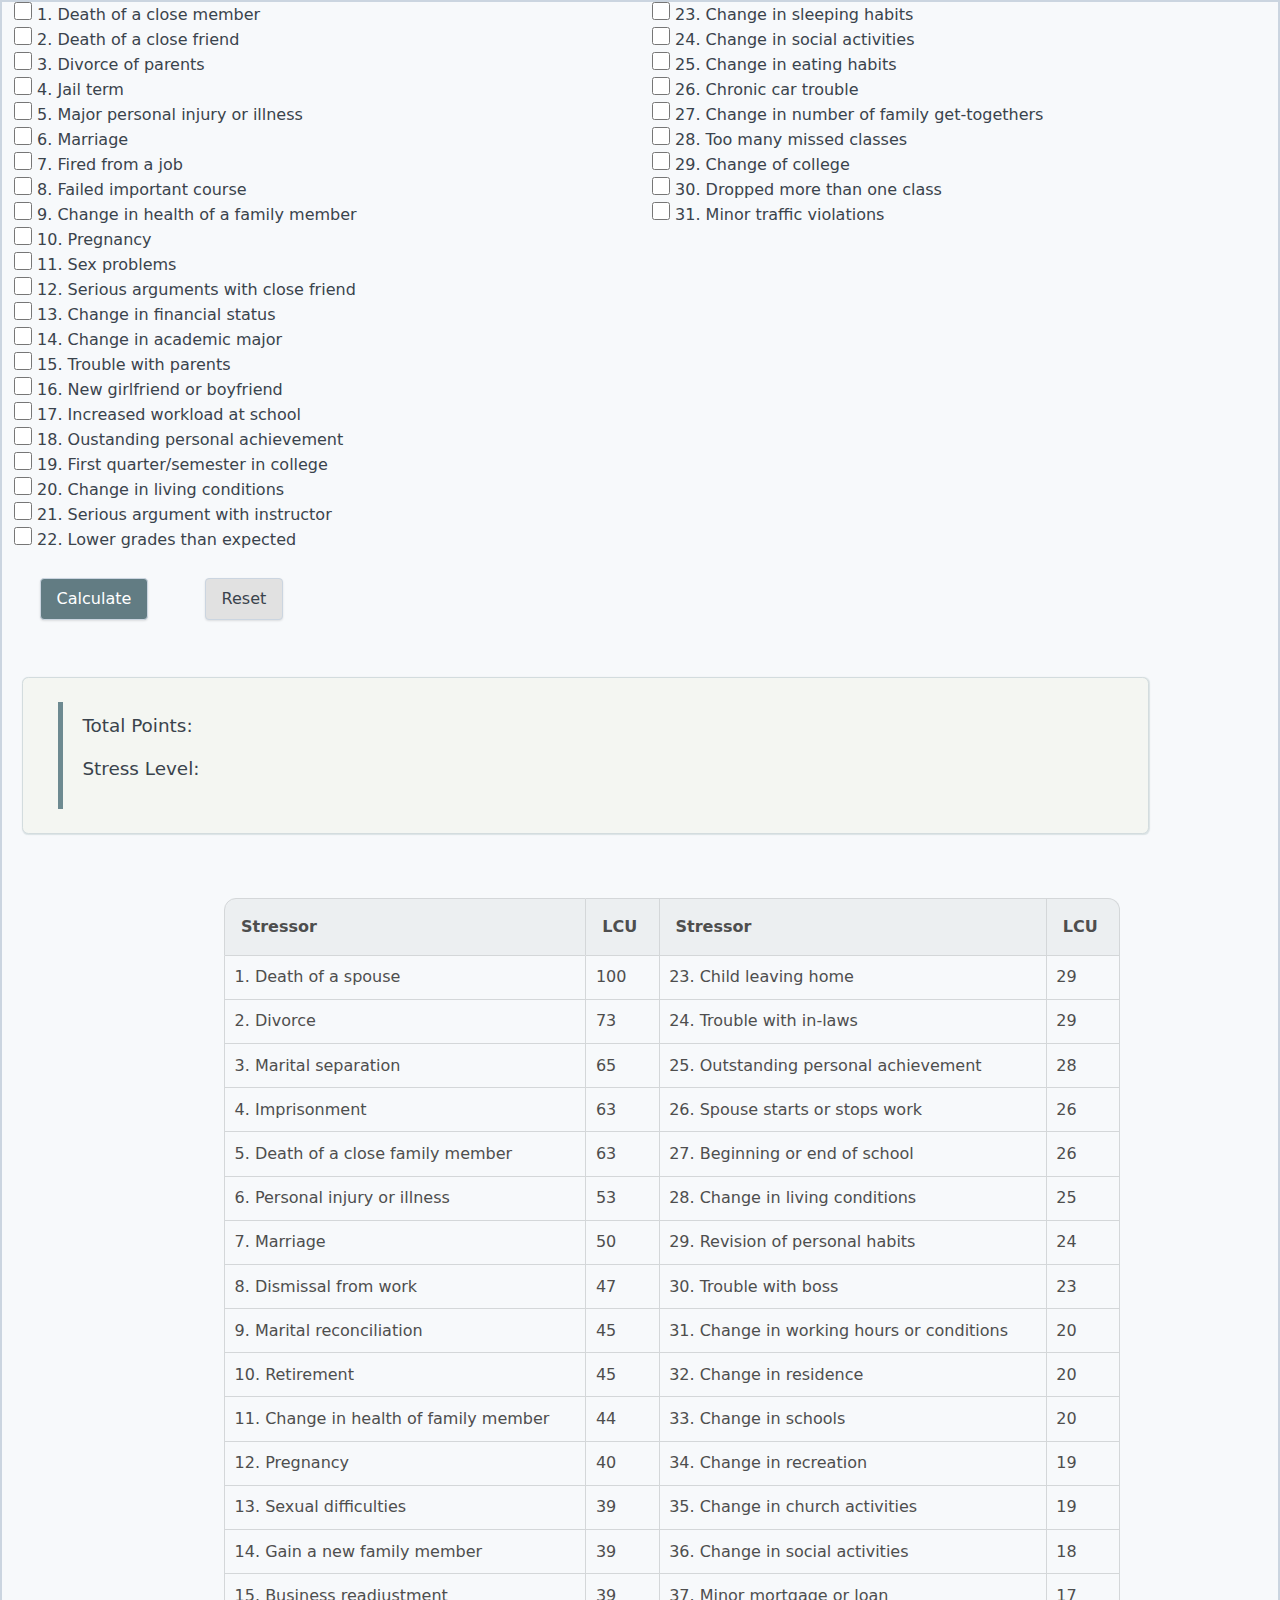
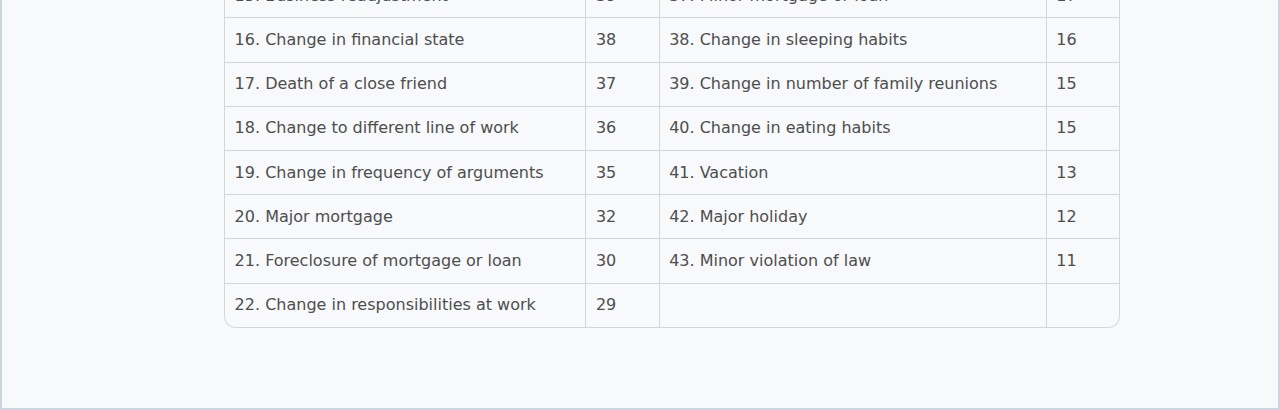
<file: index.html>
<!DOCTYPE html>
<html lang="en">
  <head>
    <meta charset="UTF-8">
    <meta name="viewport" content="width=device-width, initial-scale=1.0">
    <title>Student Stress Score Test</title>
    <link href="https://cdn.jsdelivr.net/npm/bootstrap@5.3.3/dist/css/bootstrap.min.css" rel="stylesheet" integrity="sha384-QWTKZyjpPEjISv5WaRU9OFeRpok6YctnYmDr5pNlyT2bRjXh0JMhjY6hW+ALEwIH" crossorigin="anonymous">
    <script src="https://cdn.jsdelivr.net/npm/bootstrap@5.3.3/dist/js/bootstrap.bundle.min.js" integrity="sha384-YvpcrYf0tY3lHB60NNkmXc5s9fDVZLESaAA55NDzOxhy9GkcIdslK1eN7N6jIeHz" crossorigin="anonymous"></script>
    <link rel="stylesheet" href="styles/stressStyles.css"/>
  </head>

  <body>
    <div class="tabbed-interface container-fluid">
      <div class="tab-section" data-group="adult">
        <form class="stress-form">
          <div class="row">
            <div class="col-xs-12 col-sm-6">
              <label><input type="checkbox" name="item1" value="100"> 1. Death of a
                close member</label><br />
              <label><input type="checkbox" name="item2" value="73"> 2. Death of a close friend</label><br />
              <label><input type="checkbox" name="item3" value="65"> 3. Divorce of parents</label><br />
              <label><input type="checkbox" name="item4" value="63"> 4. Jail term</label><br />
              <label><input type="checkbox" name="item5" value="63"> 5. Major personal injury or illness</label><br />
              <label><input type="checkbox" name="item6" value="53"> 6. Marriage</label><br />
              <label><input type="checkbox" name="item7" value="50"> 7. Fired from a job</label><br />
              <label><input type="checkbox" name="item8" value="47"> 8. Failed important course</label><br />
              <label><input type="checkbox" name="item9" value="45"> 9. Change in health of a family member</label><br />
              <label><input type="checkbox" name="item10" value="45"> 10. Pregnancy</label><br />
              <label><input type="checkbox" name="item11" value="44"> 11. Sex problems</label><br />
              <label><input type="checkbox" name="item12" value="40"> 12. Serious arguments with close friend</label><br />
              <label><input type="checkbox" name="item13" value="39"> 13. Change in financial status</label><br />
              <label><input type="checkbox" name="item14" value="39"> 14. Change in academic major</label><br />
              <label><input type="checkbox" name="item15" value="39"> 15. Trouble with parents</label><br />
              <label><input type="checkbox" name="item16" value="38"> 16. New girlfriend or boyfriend</label><br />
              <label><input type="checkbox" name="item17" value="37"> 17. Increased workload at school</label><br />
              <label><input type="checkbox" name="item18" value="36"> 18. Oustanding personal achievement</label><br />
              <label><input type="checkbox" name="item19" value="35"> 19. First quarter/semester in college</label><br />
              <label><input type="checkbox" name="item20" value="31"> 20. Change in living conditions</label><br />
              <label><input type="checkbox" name="item21" value="30"> 21. Serious argument with instructor</label><br />
              <label><input type="checkbox" name="item22" value="29"> 22. Lower grades than expected</label><br />
            </div>
            <div class="col-xs-12 col-sm-6">
              <label><input type="checkbox" name="item23" value="29"> 23. Change in sleeping habits</label><br />
              <label><input type="checkbox" name="item24" value="29"> 24. Change in social activities</label><br />
              <label><input type="checkbox" name="item25" value="28"> 25. Change in eating habits</label><br />
              <label><input type="checkbox" name="item26" value="26"> 26. Chronic car trouble</label><br />
              <label><input type="checkbox" name="item27" value="26"> 27. Change in number of family get-togethers</label><br />
              <label><input type="checkbox" name="item28" value="25"> 28. Too many missed classes</label><br />
              <label><input type="checkbox" name="item29" value="24"> 29. Change of college</label><br />
              <label><input type="checkbox" name="item30" value="23"> 30. Dropped more than one class</label><br />
              <label><input type="checkbox" name="item31" value="20"> 31. Minor traffic violations</label><br />
            </div>
          </div>
        </form>

        <button class="calculate-score">Calculate</button>
        <button class="reset-form">Reset</button>
        <!-- TODO: Have result container initally hidden, add in animation based on submission -->
        <div class="result-container">
          <div class="result-card">
            <p>Total Points: <strong><span class="result"> </span></strong></p>
            <p>Stress Level:<strong>
            <span class="interp-score"></span></strong></p>
          </div>
        </div>
      </div>

      <div class="tab-section" data-group="results-table">
        <div class="table-container">
          <table>
            <tr>
                <th>Stressor</th>
                <th>LCU</th>
                <th>Stressor</th>
                <th>LCU</th>
            </tr>
            <tr><td>1. Death of a spouse</td><td>100</td><td>23. Child leaving home</td><td>29</td></tr>
            <tr><td>2. Divorce</td><td>73</td><td>24. Trouble with in-laws</td><td>29</td></tr>
            <tr><td>3. Marital separation</td><td>65</td><td>25. Outstanding personal achievement</td><td>28</td></tr>
            <tr><td>4. Imprisonment</td><td>63</td><td>26. Spouse starts or stops work</td><td>26</td></tr>
            <tr><td>5. Death of a close family member</td><td>63</td><td>27. Beginning or end of school</td><td>26</td></tr>
            <tr><td>6. Personal injury or illness</td><td>53</td><td>28. Change in living conditions</td><td>25</td></tr>
            <tr><td>7. Marriage</td><td>50</td><td>29. Revision of personal habits</td><td>24</td></tr>
            <tr><td>8. Dismissal from work</td><td>47</td><td>30. Trouble with boss</td><td>23</td></tr>
            <tr><td>9. Marital reconciliation</td><td>45</td><td>31. Change in working hours or conditions</td><td>20</td></tr>
            <tr><td>10. Retirement</td><td>45</td><td>32. Change in residence</td><td>20</td></tr>
            <tr><td>11. Change in health of family member</td><td>44</td><td>33. Change in schools</td><td>20</td></tr>
            <tr><td>12. Pregnancy</td><td>40</td><td>34. Change in recreation</td><td>19</td></tr>
            <tr><td>13. Sexual difficulties</td><td>39</td><td>35. Change in church activities</td><td>19</td></tr>
            <tr><td>14. Gain a new family member</td><td>39</td><td>36. Change in social activities</td><td>18</td></tr>
            <tr><td>15. Business readjustment</td><td>39</td><td>37. Minor mortgage or loan</td><td>17</td></tr>
            <tr><td>16. Change in financial state</td><td>38</td><td>38. Change in sleeping habits</td><td>16</td></tr>
            <tr><td>17. Death of a close friend</td><td>37</td><td>39. Change in number of family reunions</td><td>15</td></tr>
            <tr><td>18. Change to different line of work</td><td>36</td><td>40. Change in eating habits</td><td>15</td></tr>
            <tr><td>19. Change in frequency of arguments</td><td>35</td><td>41. Vacation</td><td>13</td></tr>
            <tr><td>20. Major mortgage</td><td>32</td><td>42. Major holiday</td><td>12</td></tr>
            <tr><td>21. Foreclosure of mortgage or loan</td><td>30</td><td>43. Minor violation of law</td><td>11</td></tr>
            <tr><td>22. Change in responsibilities at work</td><td>29</td><td></td><td></td></tr>
        </table>
      </div>
    </div>
    </div>

    <script>
      document.addEventListener("DOMContentLoaded", function () {
        document.querySelectorAll(".tab-section").forEach((section) => {
          const form = section.querySelector(".stress-form");
          const resultDisplay = section.querySelector(".result");
          const interpScore = section.querySelector(".interp-score");

          function calculateScaleScore() {
            let totalScore = [...form.querySelectorAll('input[type="checkbox"]:checked')]
              .reduce((sum, checkbox) => sum + parseInt(checkbox.value, 10), 0);

            resultDisplay.textContent = totalScore;
            interpScore.textContent =
              totalScore <= 149 ? "Very little stress" :
              totalScore <= 199 ? "Mild stress":
              totalScore <= 249 ? "Moderate stress":
              totalScore <= 299 ? "Serious stress" :
                "Major stress";
          }

          function resetForm() {
            form.reset();
            resultDisplay.textContent = "";
            interpScore.textContent="";
            interpText.style.display = "none";
          }

          section.querySelector(".calculate-score").addEventListener("click", calculateScaleScore);
          section.querySelector(".reset-form").addEventListener("click", resetForm);
        });
      });
    </script>


  </body>

</html>
</file>
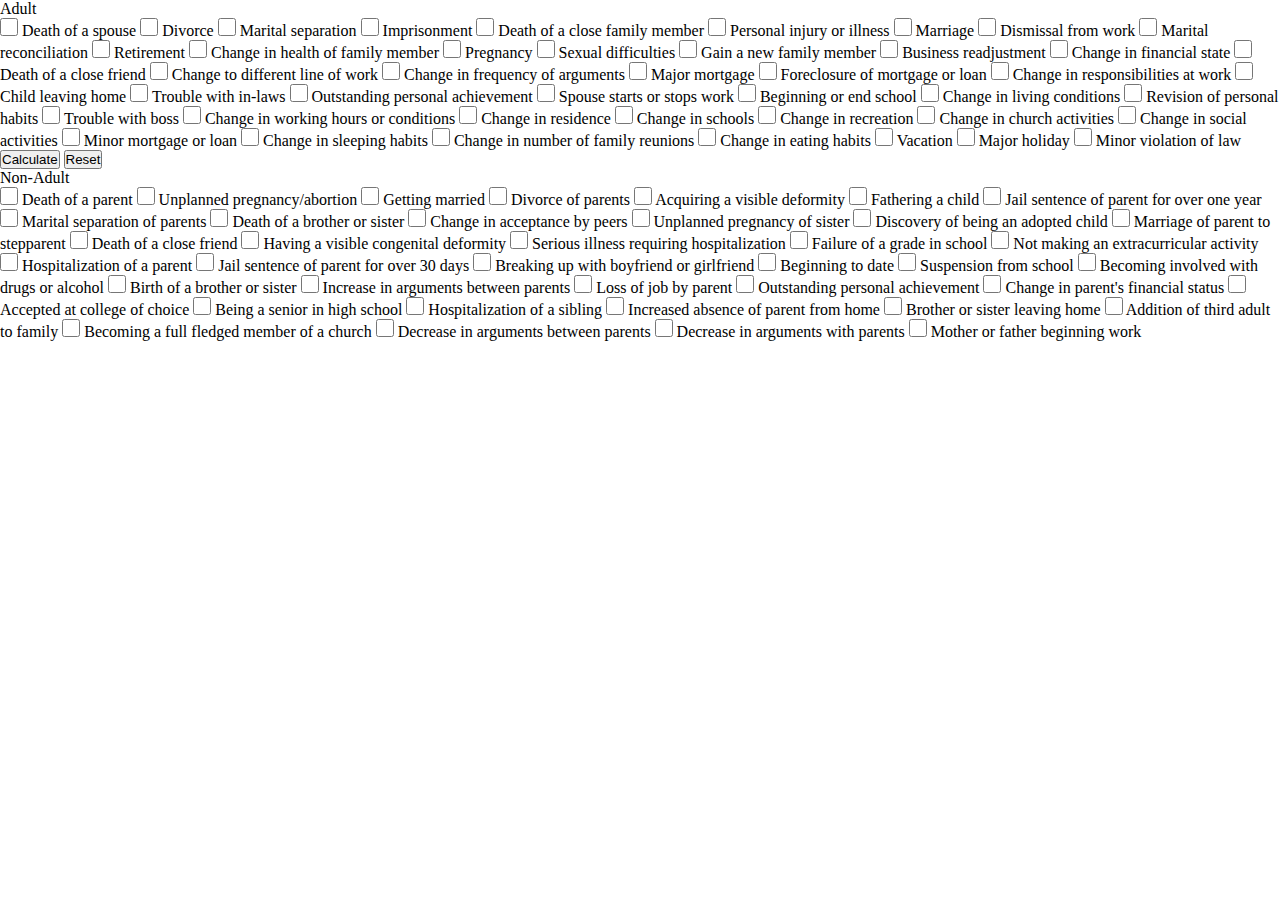
<file: backupTemp.html>
<!DOCTYPE html>
<html lang="en">

  <head>
    <meta charset="UTF-8" />
    <meta name="viewport" content="width=device-width, initial-scale=1.0" />
    <title>Stress Score for College</title>
    <link rel="stylesheet" href="styles/stressStyles.css" />
  </head>

  <body>
    <!-- TODO: Build Tabbed Interface: Adult / Non Adult -->
    <div class="tabcontent-container">
      <form id="adult-form" onsubmit="calculateScaleScore(event)">
        <p>Adult</p>
        <label><input type="checkbox" name="item1" value="100"> Death of a
          spouse</label>
        <label><input type="checkbox" name="item2" value="73"> Divorce</label>
        <label><input type="checkbox" name="item3" value="65"> Marital
          separation</label>
        <label><input type="checkbox" name="item4" value="63"> Imprisonment</label>
        <label><input type="checkbox" name="item5" value="63"> Death of a close
          family member</label>
        <label><input type="checkbox" name="item6" value="53"> Personal injury or
          illness</label>
        <label><input type="checkbox" name="item7" value="50"> Marriage</label>
        <label><input type="checkbox" name="item8" value="47"> Dismissal from
          work</label>
        <label><input type="checkbox" name="item9" value="45"> Marital
          reconciliation</label>
        <label><input type="checkbox" name="item10" value="45"> Retirement</label>
        <label><input type="checkbox" name="item11" value="44"> Change in health of
          family member</label>
        <label><input type="checkbox" name="item12" value="40"> Pregnancy</label>
        <label><input type="checkbox" name="item13" value="39"> Sexual difficulties</label>
        <label><input type="checkbox" name="item14" value="39"> Gain a new family member</label>
        <label><input type="checkbox" name="item15" value="39"> Business readjustment</label>
        <label><input type="checkbox" name="item16" value="38"> Change in financial state</label>
        <label><input type="checkbox" name="item17" value="37"> Death of a close friend</label>
        <label><input type="checkbox" name="item18" value="36"> Change to different line of work</label>
        <label><input type="checkbox" name="item19" value="35"> Change in frequency of arguments</label>
        <label><input type="checkbox" name="item20" value="32"> Major mortgage</label>
        <label><input type="checkbox" name="item21" value="30"> Foreclosure of mortgage or loan</label>
        <label><input type="checkbox" name="item22" value="29"> Change in responsibilities at work</label>
        <label><input type="checkbox" name="item23" value="29"> Child leaving home</label>
        <label><input type="checkbox" name="item24" value="29"> Trouble with in-laws</label>
        <label><input type="checkbox" name="item25" value="28"> Outstanding personal achievement</label>
        <label><input type="checkbox" name="item26" value="26"> Spouse starts or stops work</label>
        <label><input type="checkbox" name="item27" value="26"> Beginning or end school</label>
        <label><input type="checkbox" name="item28" value="25"> Change in living conditions</label>
        <label><input type="checkbox" name="item29" value="24"> Revision of personal habits</label>
        <label><input type="checkbox" name="item30" value="23"> Trouble with boss</label>
        <label><input type="checkbox" name="item31" value="20"> Change in working hours or conditions</label>
        <label><input type="checkbox" name="item32" value="20"> Change in residence</label>
        <label><input type="checkbox" name="item33" value="20"> Change in schools</label>
        <label><input type="checkbox" name="item34" value="19"> Change in recreation</label>
        <label><input type="checkbox" name="item35" value="19"> Change in church activities</label>
        <label><input type="checkbox" name="item36" value="18"> Change in social activities</label>
        <label><input type="checkbox" name="item37" value="17"> Minor mortgage or loan</label>
        <label><input type="checkbox" name="item38" value="16"> Change in sleeping habits</label>
        <label><input type="checkbox" name="item39" value="15"> Change in number of family reunions</label>
        <label><input type="checkbox" name="item40" value="15"> Change in eating habits</label>
        <label><input type="checkbox" name="item41" value="13"> Vacation</label>
        <label><input type="checkbox" name="item42" value="12"> Major holiday</label>
        <label><input type="checkbox" name="item43" value="11"> Minor violation of law</label>
      </form>
      <button id="calculateScore">Calculate</button>
      <button id="reset">Reset</button>

      <p><strong><span id="result"></span></strong></p>
      <p style="display: none" id="interpText">
        <strong>Interpretation:</strong>The subject is described as at
        <strong><span id="interpScore"></span></strong>
      </p>

      <form id="nonAdult-form">
        <p>Non-Adult</p>

        <label><input type="checkbox" name="item1" value="100"> Death of a
          parent</label>
        <label><input type="checkbox" name="item2" value="100"> Unplanned pregnancy/abortion</label>
        <label><input type="checkbox" name="item3" value="95"> Getting married</label>
        <label><input type="checkbox" name="item4" value="90"> Divorce of parents</label>
        <label><input type="checkbox" name="item5" value="80"> Acquiring a visible deformity</label>
        <label><input type="checkbox" name="item6" value="70"> Fathering a child</label>
        <label><input type="checkbox" name="item7" value="70"> Jail sentence of parent for over one year</label>
        <label><input type="checkbox" name="item8" value="69"> Marital separation of parents</label>
        <label><input type="checkbox" name="item9" value="68"> Death of a brother or sister</label>
        <label><input type="checkbox" name="item10" value="67"> Change in acceptance by peers</label>
        <label><input type="checkbox" name="item11" value="64"> Unplanned pregnancy of sister</label>
        <label><input type="checkbox" name="item12" value="63"> Discovery of being an adopted child</label>
        <label><input type="checkbox" name="item13" value="63"> Marriage of parent to stepparent</label>
        <label><input type="checkbox" name="item14" value="63"> Death of a close friend</label>
        <label><input type="checkbox" name="item15" value="62"> Having a visible congenital deformity</label>
        <label><input type="checkbox" name="item16" value="58"> Serious illness requiring hospitalization</label>
        <label><input type="checkbox" name="item17" value="56"> Failure of a grade in school</label>
        <label><input type="checkbox" name="item18" value="55"> Not making an extracurricular activity</label>
        <label><input type="checkbox" name="item19" value="55"> Hospitalization of a parent</label>
        <label><input type="checkbox" name="item20" value="53"> Jail sentence of parent for over 30 days</label>
        <label><input type="checkbox" name="item21" value="53"> Breaking up with boyfriend or girlfriend</label>
        <label><input type="checkbox" name="item22" value="51"> Beginning to date</label>
        <label><input type="checkbox" name="item23" value="50"> Suspension from school</label>
        <label><input type="checkbox" name="item24" value="50"> Becoming involved with drugs or alcohol</label>
        <label><input type="checkbox" name="item25" value="50"> Birth of a brother or sister</label>
        <label><input type="checkbox" name="item26" value="47"> Increase in arguments between parents</label>
        <label><input type="checkbox" name="item27" value="46"> Loss of job by parent</label>
        <label><input type="checkbox" name="item28" value="46"> Outstanding personal achievement</label>
        <label><input type="checkbox" name="item29" value="45"> Change in parent's financial status</label>
        <label><input type="checkbox" name="item30" value="43"> Accepted at college of choice</label>
        <label><input type="checkbox" name="item31" value="42"> Being a senior in high school</label>
        <label><input type="checkbox" name="item32" value="41"> Hospitalization of a sibling</label>
        <label><input type="checkbox" name="item33" value="38"> Increased absence of parent from home</label>
        <label><input type="checkbox" name="item34" value="37"> Brother or sister leaving home</label>
        <label><input type="checkbox" name="item35" value="34"> Addition of third adult to family</label>
        <label><input type="checkbox" name="item36" value="31"> Becoming a full fledged member of a church</label>
        <label><input type="checkbox" name="item37" value="27"> Decrease in arguments between parents</label>
        <label><input type="checkbox" name="item38" value="26"> Decrease in arguments with parents</label>
        <label><input type="checkbox" name="item39" value="26"> Mother or father beginning work</label>
      </form>
    </div>
  </body>

  <script src="/js/stressCalc.js"></script>

</html>
</file>
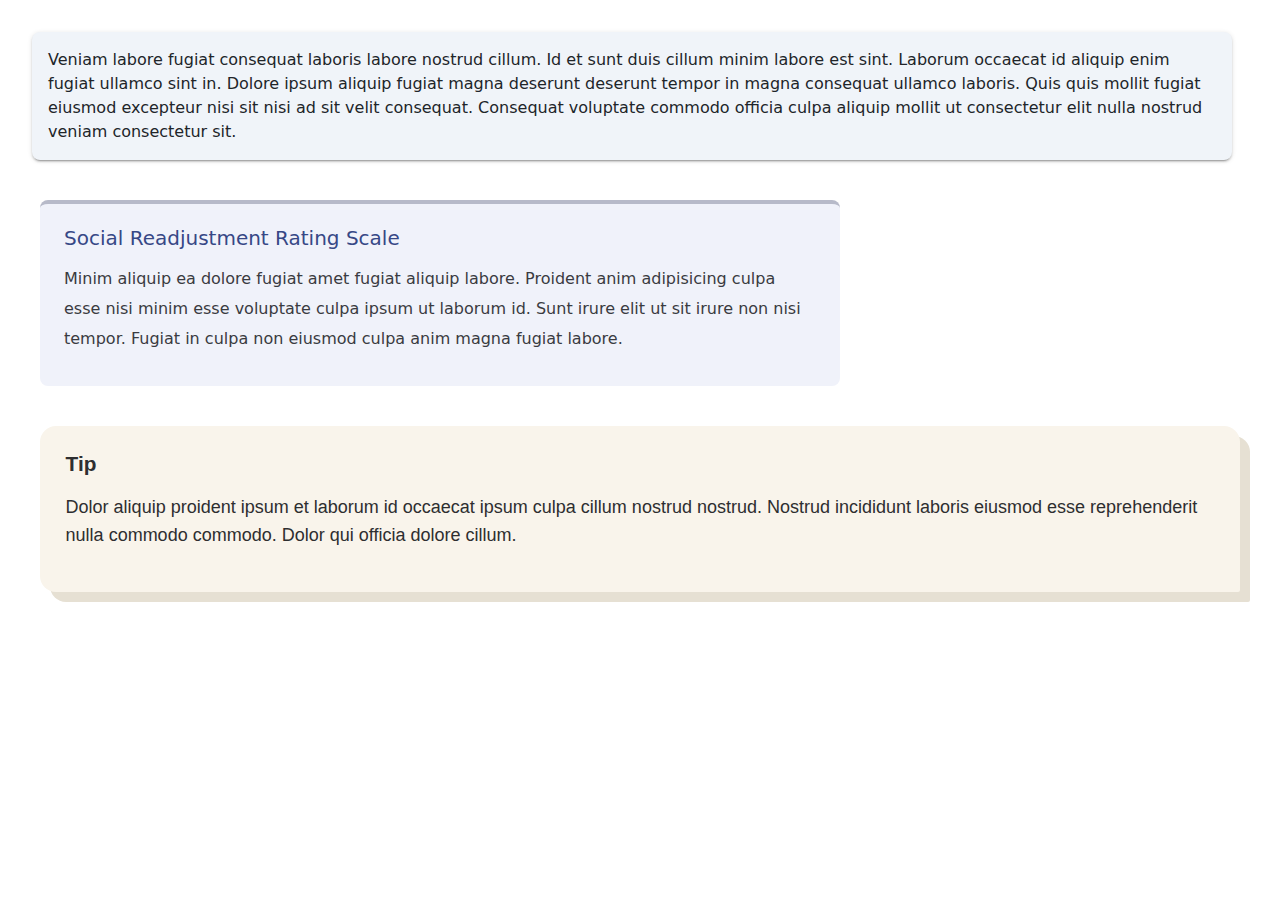
<file: components.html>
<!DOCTYPE html>
<html lang="en">
  <head>
    <meta charset="UTF-8">
    <meta name="viewport" content="width=device-width, initial-scale=1.0">
    <title>Student Stress Score Test</title>
    <link href="https://cdn.jsdelivr.net/npm/bootstrap@5.3.3/dist/css/bootstrap.min.css" rel="stylesheet" integrity="sha384-QWTKZyjpPEjISv5WaRU9OFeRpok6YctnYmDr5pNlyT2bRjXh0JMhjY6hW+ALEwIH" crossorigin="anonymous">
<script src="https://cdn.jsdelivr.net/npm/bootstrap@5.3.3/dist/js/bootstrap.bundle.min.js" integrity="sha384-YvpcrYf0tY3lHB60NNkmXc5s9fDVZLESaAA55NDzOxhy9GkcIdslK1eN7N6jIeHz" crossorigin="anonymous"></script>
    <link rel="stylesheet" href="styles/stressStyles.css"/>
  </head>

  <body>
    <div class="example-container">
      Veniam labore fugiat consequat laboris labore nostrud cillum. Id et sunt duis cillum minim labore est sint. Laborum occaecat id aliquip enim fugiat ullamco sint in. Dolore ipsum aliquip fugiat magna deserunt deserunt tempor in magna consequat ullamco laboris. Quis quis mollit fugiat eiusmod excepteur nisi sit nisi ad sit velit consequat. Consequat voluptate commodo officia culpa aliquip mollit ut consectetur elit nulla nostrud veniam consectetur sit.
    </div>
    <div class="border-top-card">
      <h4 class="title">Social Readjustment Rating Scale</h4>
      <p>Minim aliquip ea dolore fugiat amet fugiat aliquip labore. Proident anim adipisicing culpa esse nisi minim esse voluptate culpa ipsum ut laborum id. Sunt irure elit ut sit irure non nisi tempor. Fugiat in culpa non eiusmod culpa anim magna fugiat labore.</p>
    </div>
    <div class="info-card">
      <h4 class="info-card-heading">Tip</h4>
      <div class="tip-content">
        <p>Dolor aliquip proident ipsum et laborum id occaecat ipsum culpa cillum nostrud nostrud. Nostrud incididunt laboris eiusmod esse reprehenderit nulla commodo commodo. Dolor qui officia dolore cillum.</p>
      </div>
    </div>
  </body>
</html>
</file>
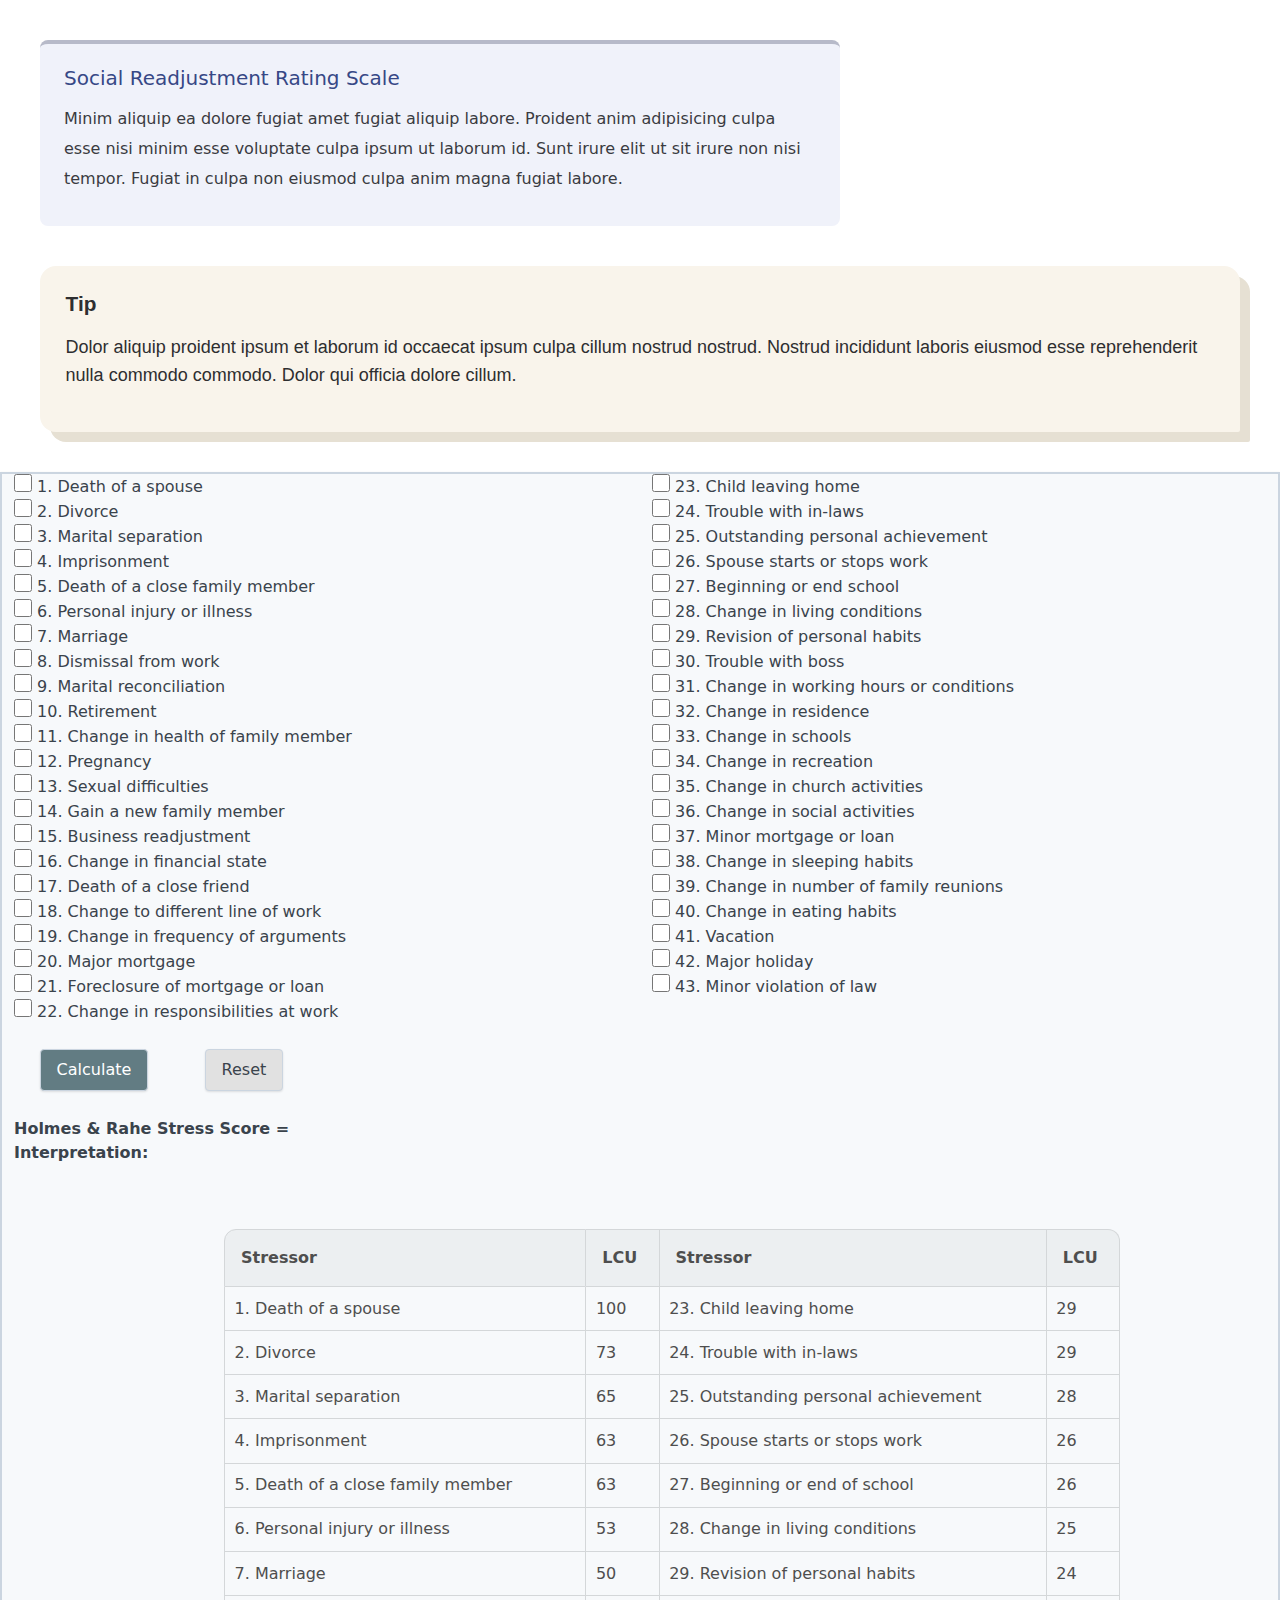
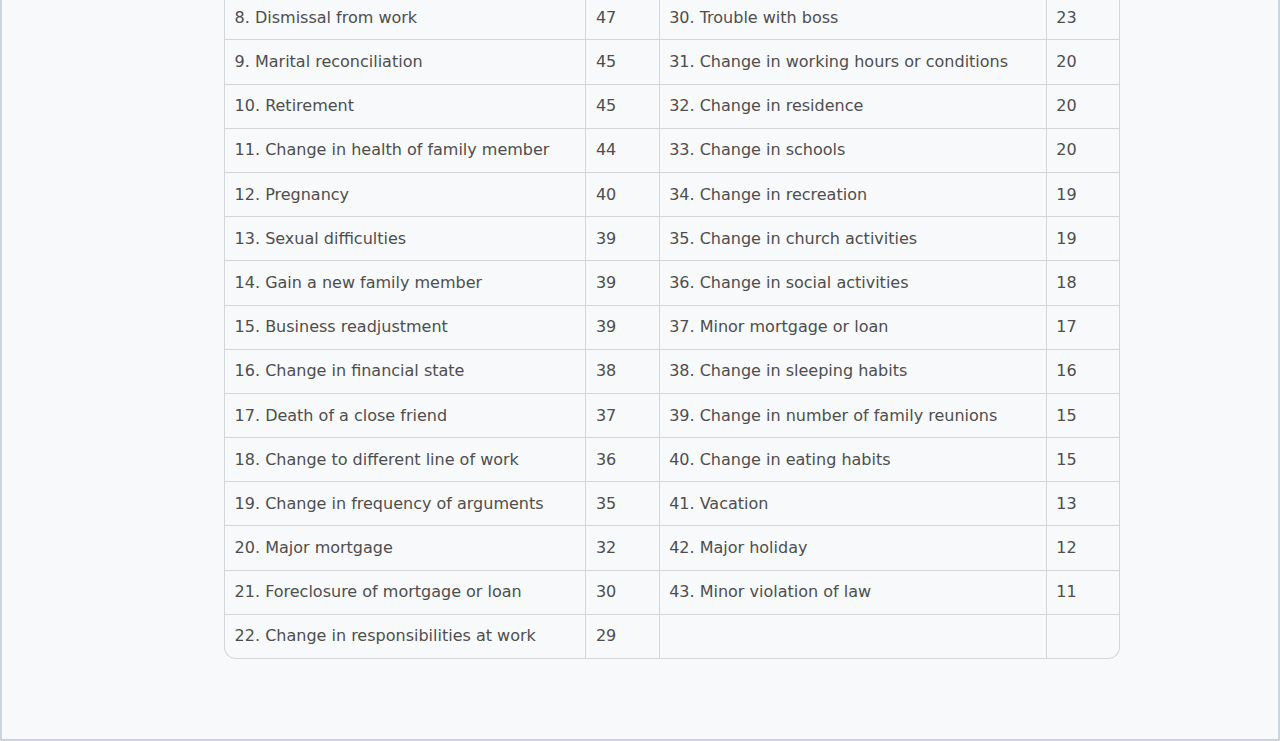
<file: studentStressScore.html>
<!DOCTYPE html>
<html lang="en">

  <head>
    <meta charset="UTF-8">
    <meta name="viewport" content="width=device-width, initial-scale=1.0">
    <title>Stress Score Test</title>
    <link href="https://cdn.jsdelivr.net/npm/bootstrap@5.3.3/dist/css/bootstrap.min.css" rel="stylesheet" integrity="sha384-QWTKZyjpPEjISv5WaRU9OFeRpok6YctnYmDr5pNlyT2bRjXh0JMhjY6hW+ALEwIH" crossorigin="anonymous">
<script src="https://cdn.jsdelivr.net/npm/bootstrap@5.3.3/dist/js/bootstrap.bundle.min.js" integrity="sha384-YvpcrYf0tY3lHB60NNkmXc5s9fDVZLESaAA55NDzOxhy9GkcIdslK1eN7N6jIeHz" crossorigin="anonymous"></script>
    <link rel="stylesheet" href="styles/stressStyles.css" />
  </head>

  <body>
    <div class="border-top-card">
      <h4 class="title">Social Readjustment Rating Scale</h4>
      <p>Minim aliquip ea dolore fugiat amet fugiat aliquip labore. Proident anim adipisicing culpa esse nisi minim esse voluptate culpa ipsum ut laborum id. Sunt irure elit ut sit irure non nisi tempor. Fugiat in culpa non eiusmod culpa anim magna fugiat labore.</p>
    </div>
    <div class="info-card">
      <h4 class="info-card-heading">Tip</h4>
      <div class="tip-content">
        <p>Dolor aliquip proident ipsum et laborum id occaecat ipsum culpa cillum nostrud nostrud. Nostrud incididunt laboris eiusmod esse reprehenderit nulla commodo commodo. Dolor qui officia dolore cillum.</p>
      </div>
    </div>
    <div class="tabbed-interface container-fluid">
      <div class="tab-section" data-group="adult">
        <form class="stress-form">
          <div class="row">
            <div class="col-xs-12 col-sm-6">
              <label><input type="checkbox" name="item1" value="100"> 1. Death of a
                spouse</label><br />
              <label><input type="checkbox" name="item2" value="73"> 2. Divorce</label><br />
              <label><input type="checkbox" name="item3" value="65"> 3. Marital
                separation</label><br />
              <label><input type="checkbox" name="item4" value="63"> 4. Imprisonment</label><br />
              <label><input type="checkbox" name="item5" value="63"> 5. Death of a close
                family member</label><br />
              <label><input type="checkbox" name="item6" value="53"> 6. Personal injury or
                illness</label><br />
              <label><input type="checkbox" name="item7" value="50"> 7. Marriage</label><br />
              <label><input type="checkbox" name="item8" value="47"> 8. Dismissal from
                work</label><br />
              <label><input type="checkbox" name="item9" value="45"> 9. Marital
                reconciliation</label><br />
              <label><input type="checkbox" name="item10" value="45"> 10. Retirement</label><br />
              <label><input type="checkbox" name="item11" value="44"> 11. Change in health of
                family member</label><br />
              <label><input type="checkbox" name="item12" value="40"> 12. Pregnancy</label><br />
              <label><input type="checkbox" name="item13" value="39"> 13. Sexual difficulties</label><br />
              <label><input type="checkbox" name="item14" value="39"> 14. Gain a new family member</label><br />
              <label><input type="checkbox" name="item15" value="39"> 15. Business readjustment</label><br />
              <label><input type="checkbox" name="item16" value="38"> 16. Change in financial state</label><br />
              <label><input type="checkbox" name="item17" value="37"> 17. Death of a close friend</label><br />
              <label><input type="checkbox" name="item18" value="36"> 18. Change to different line of work</label><br />
              <label><input type="checkbox" name="item19" value="35"> 19. Change in frequency of arguments</label><br />
              <label><input type="checkbox" name="item20" value="32"> 20. Major mortgage</label><br />
              <label><input type="checkbox" name="item21" value="30"> 21. Foreclosure of mortgage or loan</label><br />
              <label><input type="checkbox" name="item22" value="29"> 22. Change in responsibilities at work</label><br />
            </div>
            <div class="col-xs-12 col-sm-6">
              <label><input type="checkbox" name="item23" value="29"> 23. Child leaving home</label><br />
              <label><input type="checkbox" name="item24" value="29"> 24. Trouble with in-laws</label><br />
              <label><input type="checkbox" name="item25" value="28"> 25. Outstanding personal achievement</label><br />
              <label><input type="checkbox" name="item26" value="26"> 26. Spouse starts or stops work</label><br />
              <label><input type="checkbox" name="item27" value="26"> 27. Beginning or end school</label><br />
              <label><input type="checkbox" name="item28" value="25"> 28. Change in living conditions</label><br />
              <label><input type="checkbox" name="item29" value="24"> 29. Revision of personal habits</label><br />
              <label><input type="checkbox" name="item30" value="23"> 30. Trouble with boss</label><br />
              <label><input type="checkbox" name="item31" value="20"> 31. Change in working hours or conditions</label><br />
              <label><input type="checkbox" name="item32" value="20"> 32. Change in residence</label><br />
              <label><input type="checkbox" name="item33" value="20"> 33. Change in schools</label><br />
              <label><input type="checkbox" name="item34" value="19"> 34. Change in recreation</label><br />
              <label><input type="checkbox" name="item35" value="19"> 35. Change in church activities</label><br />
              <label><input type="checkbox" name="item36" value="18"> 36. Change in social activities</label><br />
              <label><input type="checkbox" name="item37" value="17"> 37. Minor mortgage or loan</label><br />
              <label><input type="checkbox" name="item38" value="16"> 38. Change in sleeping habits</label><br />
              <label><input type="checkbox" name="item39" value="15"> 39. Change in number of family reunions</label><br />
              <label><input type="checkbox" name="item40" value="15"> 40. Change in eating habits</label><br />
              <label><input type="checkbox" name="item41" value="13"> 41. Vacation</label><br />
              <label><input type="checkbox" name="item42" value="12"> 42. Major holiday</label><br />
              <label><input type="checkbox" name="item43" value="11"> 43. Minor violation of law</label><br />
            </div>
          </div>
        </form>

        <button class="calculate-score">Calculate</button>
        <button class="reset-form">Reset</button>
        <div>
          <strong>Holmes & Rahe Stress Score = <span class="result"> </span></strong><br/>
          <div>
            <strong>Interpretation: </strong> 
            <span class="interp-text" style="display:none;"> The subject is described as at</span>
          <strong><span class="interp-score"></span></strong>
          </div>
        </div>
        <!-- TODO: table -->
          
      </div>

      <div class="tab-section" data-group="results-table">
        <div class="table-container">
          <table>
            <tr>
                <th>Stressor</th>
                <th>LCU</th>
                <th>Stressor</th>
                <th>LCU</th>
            </tr>
            <tr><td>1. Death of a spouse</td><td>100</td><td>23. Child leaving home</td><td>29</td></tr>
            <tr><td>2. Divorce</td><td>73</td><td>24. Trouble with in-laws</td><td>29</td></tr>
            <tr><td>3. Marital separation</td><td>65</td><td>25. Outstanding personal achievement</td><td>28</td></tr>
            <tr><td>4. Imprisonment</td><td>63</td><td>26. Spouse starts or stops work</td><td>26</td></tr>
            <tr><td>5. Death of a close family member</td><td>63</td><td>27. Beginning or end of school</td><td>26</td></tr>
            <tr><td>6. Personal injury or illness</td><td>53</td><td>28. Change in living conditions</td><td>25</td></tr>
            <tr><td>7. Marriage</td><td>50</td><td>29. Revision of personal habits</td><td>24</td></tr>
            <tr><td>8. Dismissal from work</td><td>47</td><td>30. Trouble with boss</td><td>23</td></tr>
            <tr><td>9. Marital reconciliation</td><td>45</td><td>31. Change in working hours or conditions</td><td>20</td></tr>
            <tr><td>10. Retirement</td><td>45</td><td>32. Change in residence</td><td>20</td></tr>
            <tr><td>11. Change in health of family member</td><td>44</td><td>33. Change in schools</td><td>20</td></tr>
            <tr><td>12. Pregnancy</td><td>40</td><td>34. Change in recreation</td><td>19</td></tr>
            <tr><td>13. Sexual difficulties</td><td>39</td><td>35. Change in church activities</td><td>19</td></tr>
            <tr><td>14. Gain a new family member</td><td>39</td><td>36. Change in social activities</td><td>18</td></tr>
            <tr><td>15. Business readjustment</td><td>39</td><td>37. Minor mortgage or loan</td><td>17</td></tr>
            <tr><td>16. Change in financial state</td><td>38</td><td>38. Change in sleeping habits</td><td>16</td></tr>
            <tr><td>17. Death of a close friend</td><td>37</td><td>39. Change in number of family reunions</td><td>15</td></tr>
            <tr><td>18. Change to different line of work</td><td>36</td><td>40. Change in eating habits</td><td>15</td></tr>
            <tr><td>19. Change in frequency of arguments</td><td>35</td><td>41. Vacation</td><td>13</td></tr>
            <tr><td>20. Major mortgage</td><td>32</td><td>42. Major holiday</td><td>12</td></tr>
            <tr><td>21. Foreclosure of mortgage or loan</td><td>30</td><td>43. Minor violation of law</td><td>11</td></tr>
            <tr><td>22. Change in responsibilities at work</td><td>29</td><td></td><td></td></tr>
        </table>
      </div>
    </div>
    </div>

    <script>
      document.addEventListener("DOMContentLoaded", function () {
        document.querySelectorAll(".tab-section").forEach((section) => {
          const form = section.querySelector(".stress-form");
          const resultDisplay = section.querySelector(".result");
          const interpText = section.querySelector(".interp-text");
          const interpScore = section.querySelector(".interp-score");

          function calculateScaleScore() {
            let totalScore = [...form.querySelectorAll('input[type="checkbox"]:checked')]
              .reduce((sum, checkbox) => sum + parseInt(checkbox.value, 10), 0);

            resultDisplay.textContent = totalScore;
            interpText.style.display = "inline-block";
            interpScore.textContent =
              totalScore <= 150 ? " low risk of illness." :
                totalScore <= 299 ? " moderate risk with 50% chances of adverse health outcome." :
                  " high risk of illness with 80% chances of major health breakdown.";
          }

          function resetForm() {
            form.reset();
            resultDisplay.textContent = "";
            interpText.style.display = "none";
          }

          section.querySelector(".calculate-score").addEventListener("click", calculateScaleScore);
          section.querySelector(".reset-form").addEventListener("click", resetForm);
        });
      });
    </script>


  </body>

</html>
</file>
<file: styles/stressStyles.css>
:root{
  dark-blue: #0e2439;
}

*{
  box-sizing: border-box;
  margin: 0;
  padding: 0;
}

/* border-top-card styling */
.border-top-card{
  background: #f0f2fa;
  border-radius: 0.5rem;
  border-top: .25rem solid #b7bac9;
  margin: 2.5rem;
  padding: 1.5rem 1.5rem 2rem;
  max-width: 50rem;
  width: 100%;
}

.border-top-card .title{
  color: #374886;
  font-size: 1.25rem;
  letter-spacing: normal;
  line-height: 1.25rem;
  margin-bottom: .5rem;
  text-align: left;
}
.border-top-card p{
  padding-top: 0.5rem;
  margin-bottom: 0;
  line-height: 1.875rem;
  color: #3a3b41;
}

/* info-card Styling */
.info-card{
  width: calc(100% - 5rem);
  background-color: #f9f4eb;
  color: #2e2e30;
  font-family: 'ProximaNovaRegular', Arial, sans-serif;
  border-radius: 1rem;
  border-bottom-right-radius: 2px;
  box-shadow: 10px 10px #e6e0d3;
  font-size: 1.125rem;
  line-height: 1.6;
  margin: 2.5rem 2.5rem 2.5rem 2.5rem;
  padding: 1.6rem;
}

.info-card-heading{
  margin-bottom: 1rem;
  font-size: 1.3rem;
  font-weight: bold;
}

.example-container{
  background-color: #f0f4f9;
  border-radius: 0.5rem;
  height: auto;
  width: 100%;
  display: flex;
  box-shadow: 0 2px 2px 0 rgba(0, 0, 0, .14), 0 1px 5px 0 rgba(0, 0, 0, .12), 0 3px 1px -2px rgba(0, 0, 0, .2);
  width: calc(100% - 5rem);
  padding: 1rem;
  margin: 2rem;


  /* background-color: #f0f4f9;
  border-radius: 0.5rem;
  height: auto;
  width: 100%;
  display: flex;
  box-shadow: 0 2px 2px 0 rgba(0, 0, 0, .14), 0 1px 5px 0 rgba(0, 0, 0, .12), 0 10px 1px -2px rgba(0, 0, 0, .02);
  width: calc(100% - 5rem);
  padding: 1rem;
  margin: 2rem; */
}



/* tab container */
div.tabbed-interface{
  border: 2px solid #cbd5e0;
  box-shadow: 0 1px 3px 0 rgba(0,0,0,.06),0 1px 2px 0 rgba(0,0,0,0.06);
  background-color: #f7f9fb;
  color: #3a434c;
}
/* Checkbox styling  */

input[type="checkbox"]{
  height: 18px;
  width: 18px;
}

input[type="checkbox"]:checked{
  accent-color: #6d8a91;
}


input:focus, input:focus-visible{
  outline: 1px solid #6d8a91;
}

input:focus:not(:focus-visible){
  outline: none;
  box-shadow: 1px 1px 1px rgba(1, 1, 0, 0.3);
}

button.calculate-score, button.reset-form{
  cursor: pointer;
  margin: 1.6rem;
  font-size: 16px;
  box-shadow: 0 1px 3px 0 rgba(0,0,0,.06),0 1px 2px 0 rgba(0,0,0,0.06);
  padding: .5rem 1rem;
  border-radius: 0.25rem;
  border: 1px solid #cbd5e0;
  transition: all .2s ease-in;
  background-color: #F0F0F2;
}

button.calculate-score{
  background-color: #627c83;
  color: #ffffff;
}

button.reset-form{
  background-color: #e1e1e1;
  color: #3a434c;
}

button.calculate-score:hover{
  background-color: #4c6166;
}

button.reset-form:hover{
  background-color: #cbcbcb;
}

.result-container{
  width: 90%;
  background-color: #f4f6f2;
  border: 1px solid #d3dcde;
  padding: 1rem 1.2rem;
  margin: 2rem 0.5rem;
  box-shadow: 0.5px 0.8px 1px hsla(192, 14%, 50%, 0.2);
  border-radius: 0.4rem;
}
.result-card{
  font-size: 115%;
  padding: 0.6rem 1.2rem;
  border-left: 5px solid #6d8a91;
  line-height: 1.5;
  margin: 0.5rem 1rem;
}

/* Table Styling */
.table-container{
  border-radius: .75rem;
  width: 100%;
  margin: 4rem 2rem;
}

table {
  margin: 0 auto;
  border-spacing: 0;
  border-collapse: separate;
  color: #4e4e4e;
  padding-bottom: 1rem;
  width: 70vw;
}

table tr td:first-child,
table tr th:first-child{
  border-left: 1px solid #d4d7d9
}
th, td{
  --grey-500: #d4d7d9;
  border-bottom: 1px solid var(--grey-500);
  border-right: 1px solid var(--grey-500);
}
th{
  padding: 1rem;
  background-color: #eceff1;
}
td {
  padding: 0.6rem;
  text-align: left;
}

table tr th{
  border-top: 1px solid #d4d7d9;
}
table tr:first-child th:first-child{
  border-top-left-radius: 0.75rem;
}
table tr:first-child th:last-child{
  border-top-right-radius: 0.75rem;
}
table tr:last-child td:first-child{
  border-bottom-left-radius: 0.75rem;
}
table tr:last-child td:last-child{
  border-bottom-right-radius: 0.75rem;
}

/* 
.checkmark {
  position: absolute;
  top: 0;
  left: 0;
  height: 25px;
  width: 25px;
  background-color: #eee;
} */

/* Base for label styling */
/* input[type="checkbox"]:not(:checked),
[type="checkbox"]:checked{
  position: relative;
  padding-left: 2.3rem;
  font-size: 1.05rem;
  line-height: 1.5;
  cursor: pointer;
} */



/* checkbox aspect */
/* [type="checkbox"]:not(:checked) + label:before,
[type="checkbox"]:checked + label:before {
  content: '';
  position: absolute;
  left: 0;
  top: 0;
  width: 1.4em;
  height: 1.4em;
  border: 1px solid #aaa;
  background: #FFF;
  border-radius: .2em;
  box-shadow: inset 0 1px 3px rgba(0,0,0, .1), 0 0 0 rgba(203, 34, 237, .2);
  -webkit-transition: all .275s;
      transition: all .275s;
} */

/* checked mark aspect */
/* [type="checkbox"]:not(:checked) + label:after,
[type="checkbox"]:checked + label:after {
  content: '✕';
  position: absolute;
  top: .525em;
  left: .18em;
  font-size: 1.375em;
  color: #CB22ED;
  line-height: 0;
  -webkit-transition: all .2s;
      transition: all .2s;
} */


	/* Accessibility */
	/* [type="checkbox"]:checked:focus + label:before,
	[type="checkbox"]:not(:checked):focus + label:before {
		box-shadow: inset 0 1px 3px rgba(0,0,0, .1), 0 0 0 6px rgba(203, 34, 237, .2);
	} */
</file>
